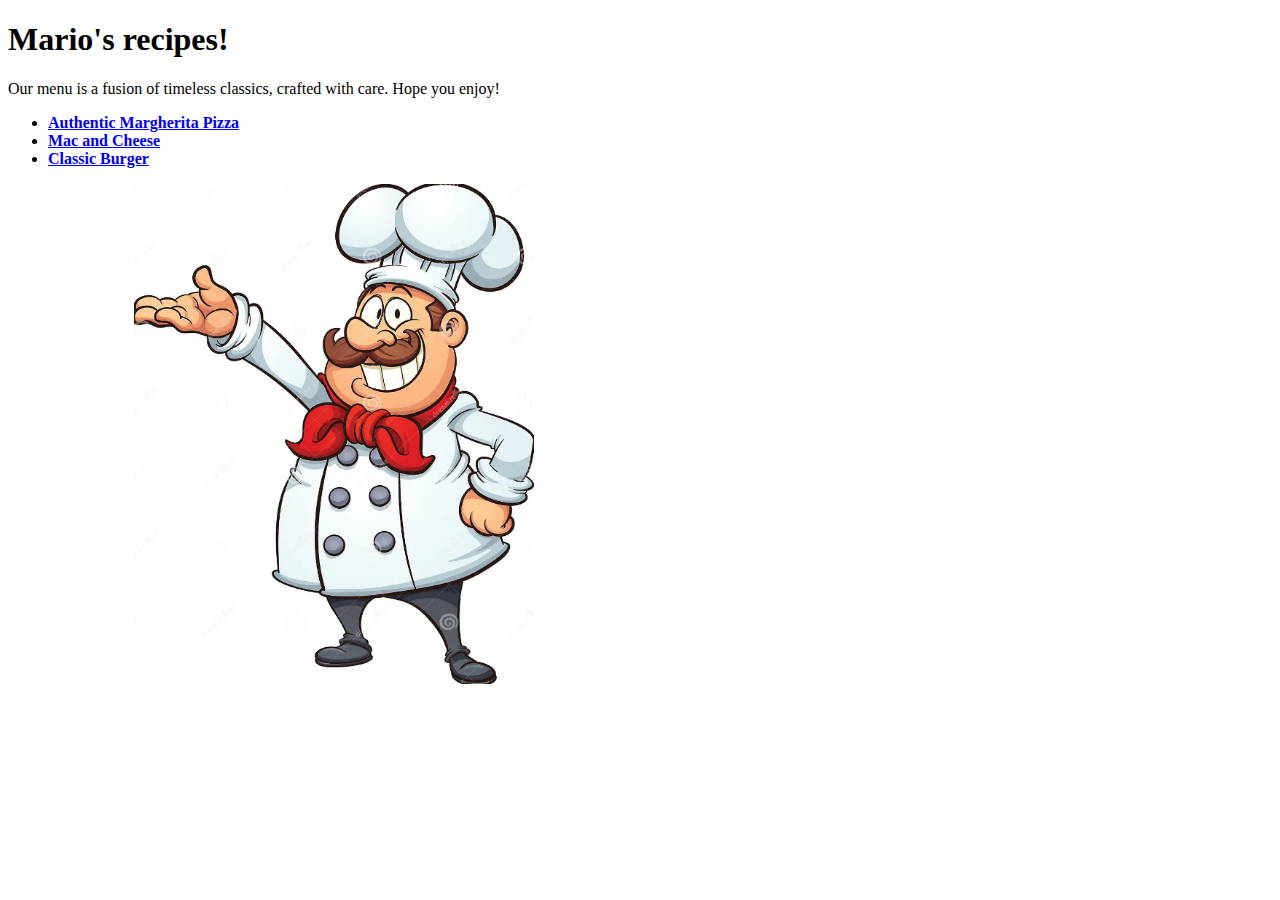
<file: index.html>
<!DOCTYPE html>
<html lang="en">
<head>
    <meta charset="utf-8">
    <title>Mario's Recipes</title>

    <!--Style the image-->
    <link rel="stylesheet" href="styles.css">
</head>

<body>
    <h1>Mario's recipes!</h1>
    <p>Our menu is a fusion of timeless classics, crafted with care. Hope you enjoy!</p>
    
    
    <ul>
        <li><a href="recipes/margherita-pizza.html"><strong>Authentic Margherita Pizza</strong></a></li>
        <li><a href="recipes/mac-and-cheese.html"><strong>Mac and Cheese</strong></a></li>
        <li><a href="recipes/classic-burger.html"><strong>Classic Burger</strong></a></li>
    </ul>
   
   <!--Make the image bigger-->
    <img src="images/chefpicture.png" alt="Picture of Chef Mario" style="width: 400px; height:500px">
    
</body>
</html>
</file>
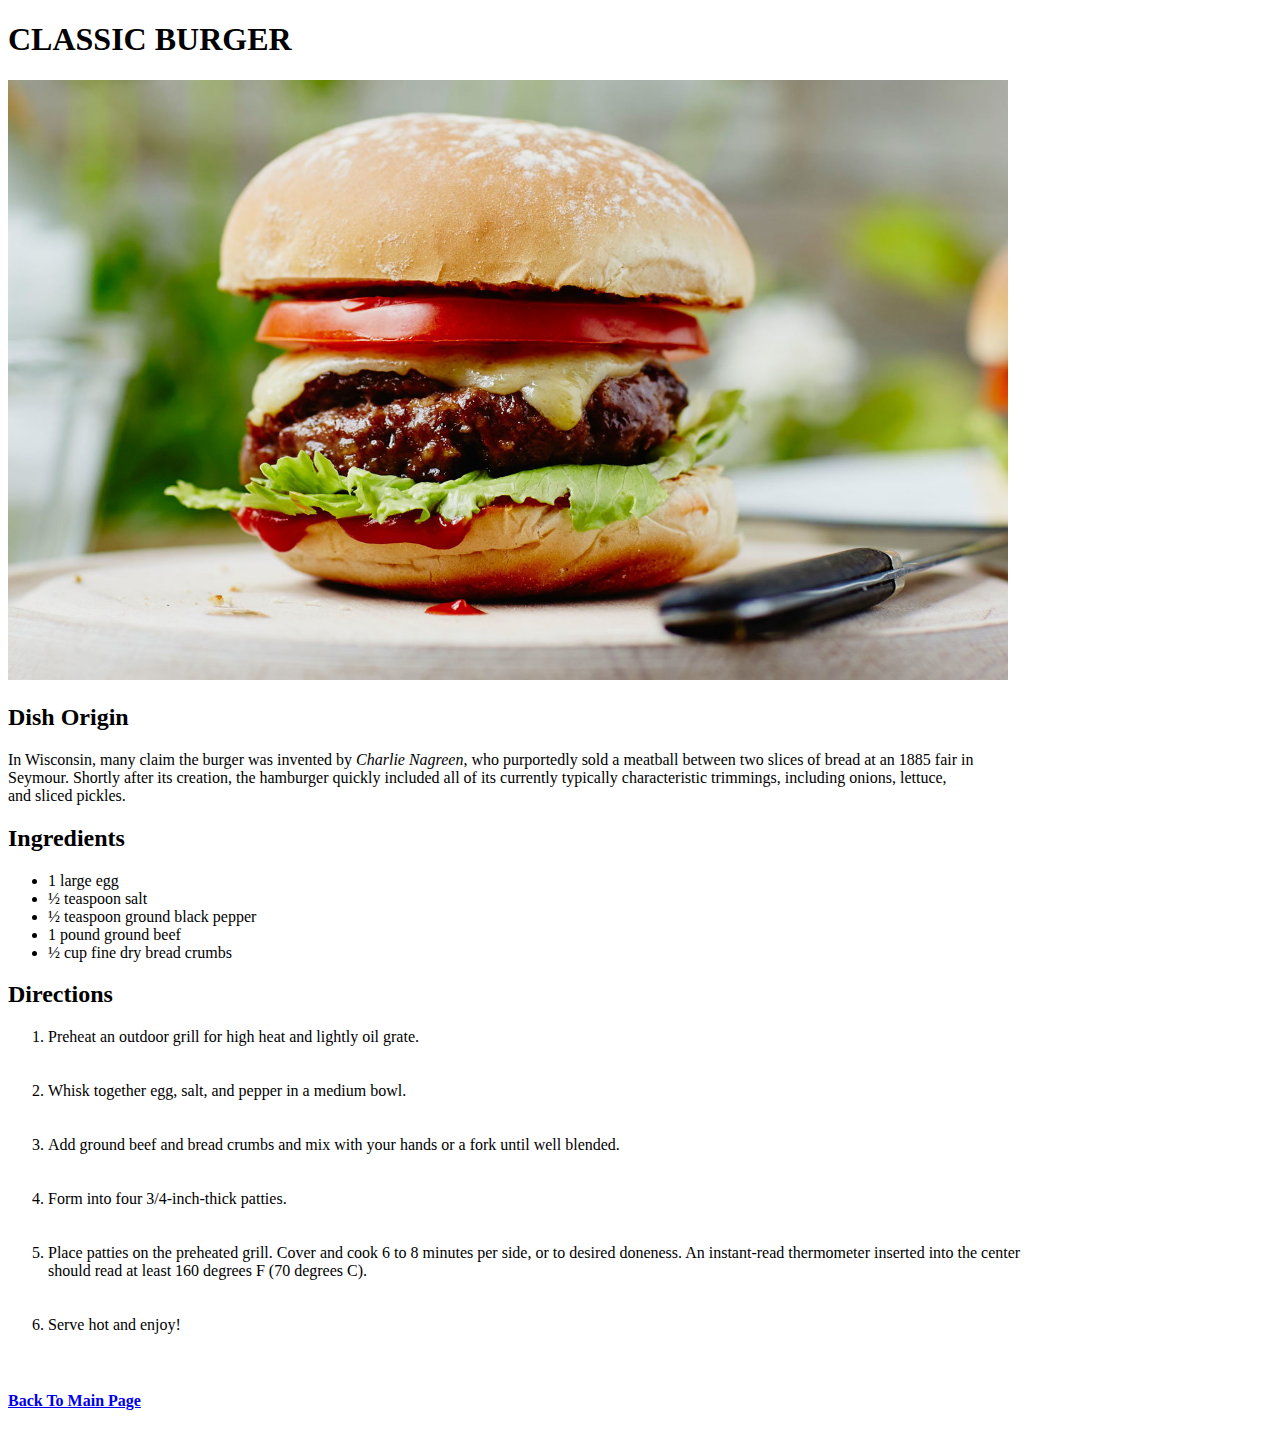
<file: recipes/classic-burger.html>
<!DOCTYPE html>
<html lang="en">
  <head>
    <meta charset="UTF-8">
    <meta name="viewport" content="width=device-width, initial-scale=1.0">
    <title>Classic Burger</title>
  </head>
  <body>
    <h1>CLASSIC BURGER</h1>

    <img src="../images/burger.jpg" alt="Picture of a beef burger" style="height: 600px; width: 1000px;">

    <h2>Dish Origin</h2>
    <p>In Wisconsin, many claim the burger was invented by <em>Charlie Nagreen</em>, who purportedly sold a meatball between two slices of bread at an 1885 fair in<br>Seymour.
      Shortly after its creation, the hamburger quickly included all of its currently typically characteristic trimmings, including onions, lettuce,<br>and sliced pickles.</p>

    <h2>Ingredients</h2>
    <ul>
      <li>1 large egg</li>
      <li>½ teaspoon salt</li>
      <li>½ teaspoon ground black pepper</li>
      <li>1 pound ground beef</li>
      <li>½ cup fine dry bread crumbs</li>
    </ul>

    <h2>Directions</h2>
    <ol>
      <div style="white-space: pre;"><li>Preheat an outdoor grill for high heat and lightly oil grate.</li>
      <li>Whisk together egg, salt, and pepper in a medium bowl.</li>
      <li>Add ground beef and bread crumbs and mix with your hands or a fork until well blended.</li>
      <li>Form into four 3/4-inch-thick patties.</li>
      <li>Place patties on the preheated grill. Cover and cook 6 to 8 minutes per side, or to desired doneness. An instant-read thermometer inserted into the center<br>should read at least 160 degrees F (70 degrees C).</li>
      <li>Serve hot and enjoy!</li>
    </ol>
     
  </div>


    <a href="../index.html"><h4>Back To Main Page</h4></a>
  </body>
</html>
</file>
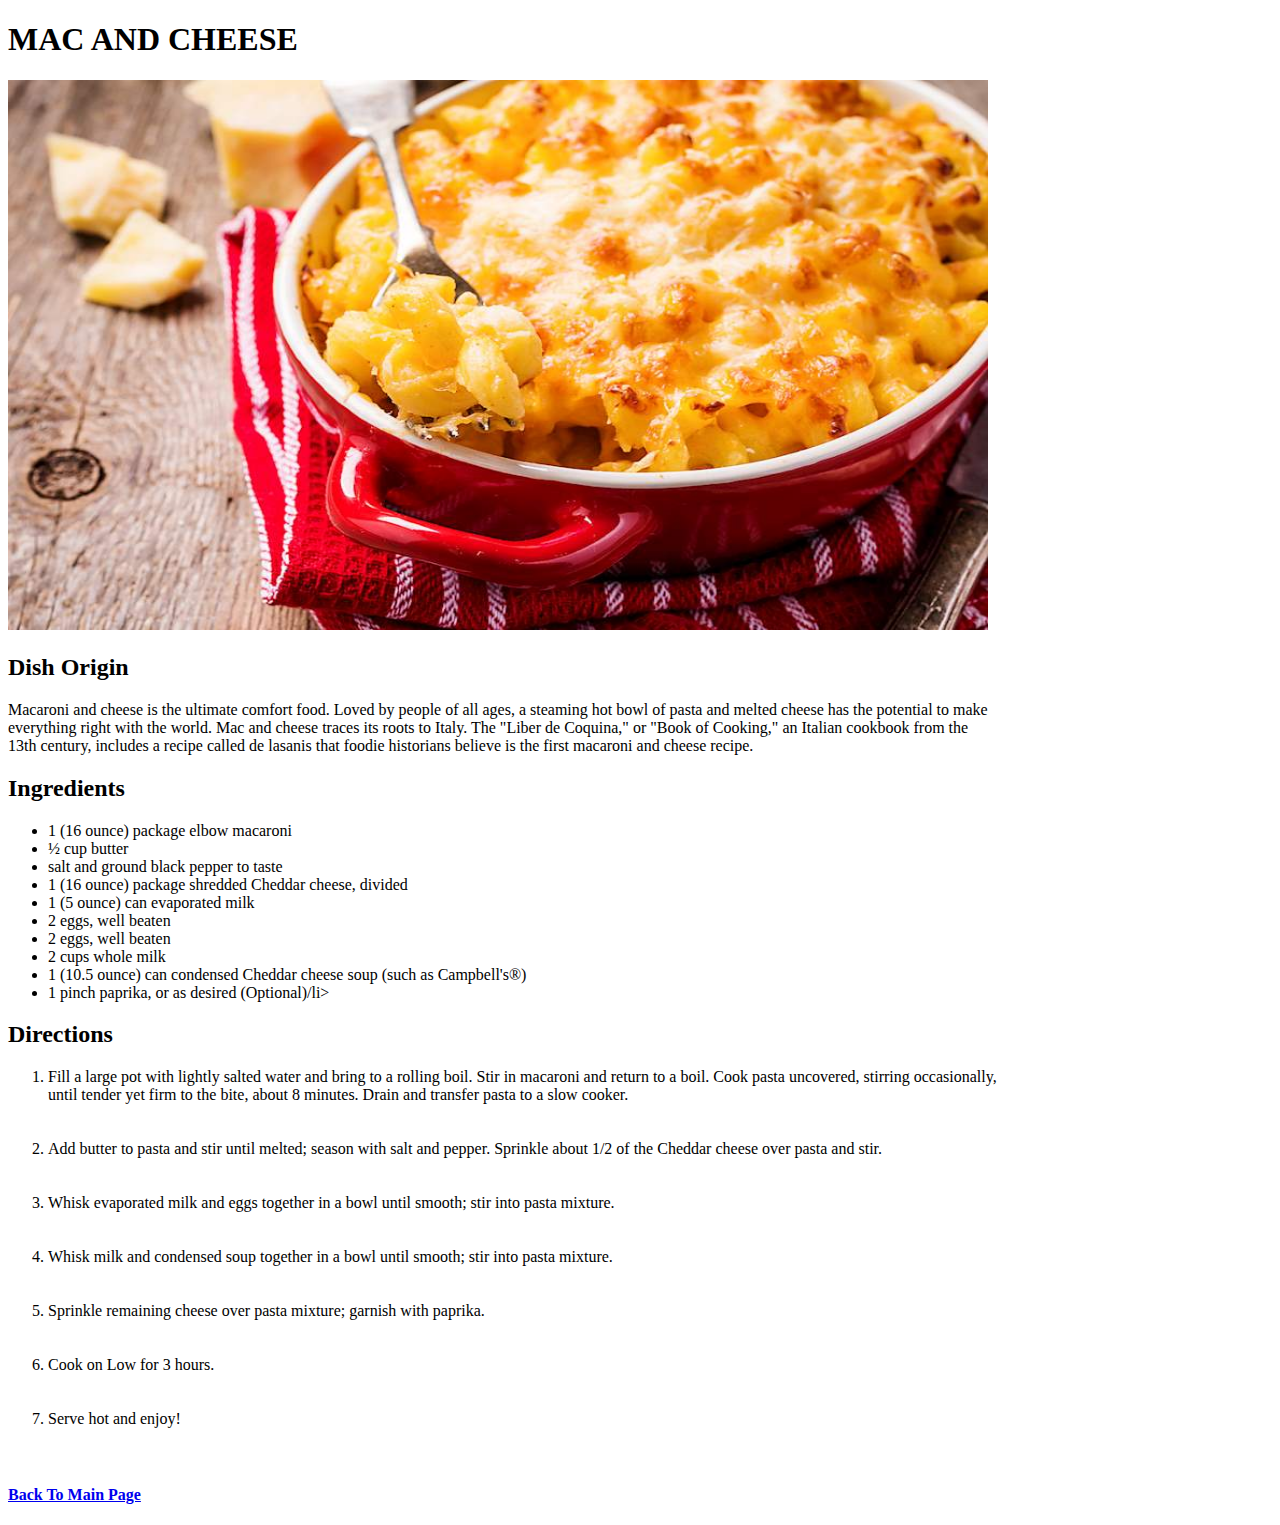
<file: recipes/mac-and-cheese.html>
<!DOCTYPE html>
<html lang="en">
  <head>
    <meta charset="UTF-8">
    <meta name="viewport" content="width=device-width, initial-scale=1.0">
    <title>Mac and Cheese</title>
  </head>

  <body>

    <h1>MAC AND CHEESE</h1>

    <img src="../images/macandcheese.jpg" alt="Picture of a Mac and Cheese dish" style="height: 550px; width: 980px;">

    <h2>Dish Origin</h2>
    <p>Macaroni and cheese is the ultimate comfort food. Loved by people of all ages, a steaming hot bowl of pasta and melted cheese has the potential to make<br>
    everything right with the world. Mac and cheese traces its roots to Italy. The "Liber de Coquina," or "Book of Cooking," an Italian cookbook from the<br>
    13th century, includes a recipe called de lasanis that foodie historians believe is the first macaroni and cheese recipe.</p>

    <h2>Ingredients</h2>
    <ul>
     <li>1 (16 ounce) package elbow macaroni</li>
      <li>½ cup butter</li>
      <li>salt and ground black pepper to taste</li>
      <li>1 (16 ounce) package shredded Cheddar cheese, divided</li>
      <li>1 (5 ounce) can evaporated milk</li>
      <li>2 eggs, well beaten</li>
      <li>2 eggs, well beaten</li>
      <li>2 cups whole milk</li>
      <li>1 (10.5 ounce) can condensed Cheddar cheese soup (such as Campbell's®)</li>
      <li>1 pinch paprika, or as desired (Optional)/li>
    </ul>
    
    <h2>Directions</h2>
    <ol>
      <div style="white-space: pre;"><li>Fill a large pot with lightly salted water and bring to a rolling boil. Stir in macaroni and return to a boil. Cook pasta uncovered, stirring occasionally,<br>until tender yet firm to the bite, about 8 minutes. Drain and transfer pasta to a slow cooker.</li>
      <li>Add butter to pasta and stir until melted; season with salt and pepper. Sprinkle about 1/2 of the Cheddar cheese over pasta and stir.</li>
      <li>Whisk evaporated milk and eggs together in a bowl until smooth; stir into pasta mixture.</li>
      <li>Whisk milk and condensed soup together in a bowl until smooth; stir into pasta mixture.</li>
      <li>Sprinkle remaining cheese over pasta mixture; garnish with paprika.</li>
      <li>Cook on Low for 3 hours.</li>
      <li>Serve hot and enjoy!</li>
    </ol>
    </div>

    <a href="../index.html"><h4>Back To Main Page</h4></a>
  </body>
</html>
</file>
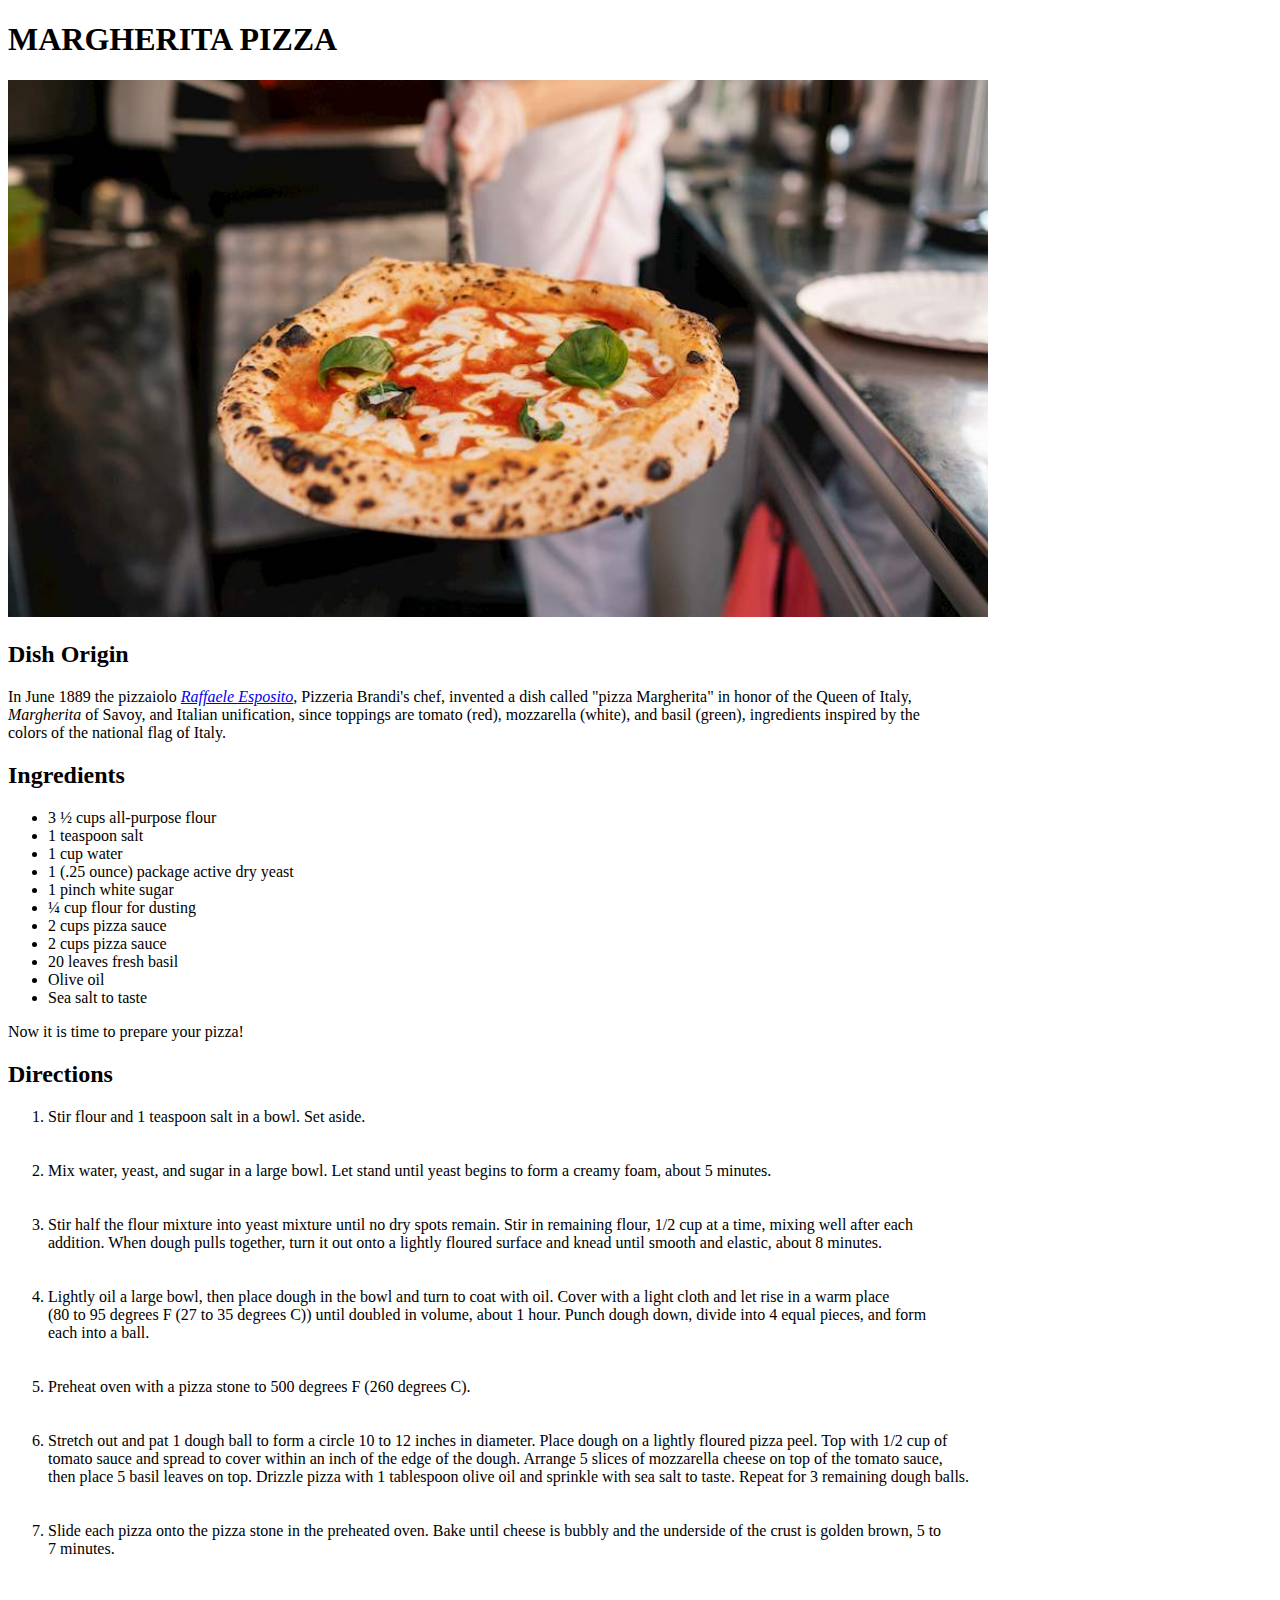
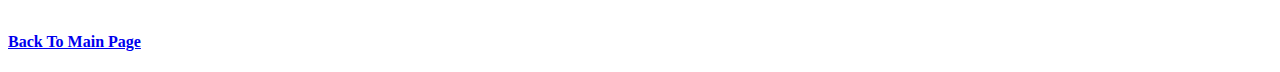
<file: recipes/margherita-pizza.html>
<!DOCTYPE html>
<html lang="en">
    <head>
        <meta charset="utf-8">
        <title>Margherita Pizza</title>
        
    </head>

    <body>
        
        <h1>MARGHERITA PIZZA</h1>

        <img src="../images/margherita-pizza.png" alt="Margherita Pizza Picture" style="width: 980px;">

        <!--Website to be viewed on full screen mode-->

        <h2>Dish Origin</h2>
        <p>In June 1889 the pizzaiolo <em><a href="https://en.wikipedia.org/wiki/Raffaele_Esposito" target="_blank" rel="noopener noreferrer"> Raffaele Esposito</a></em>, Pizzeria Brandi's chef, invented a dish called "pizza Margherita" in honor of the Queen of Italy,<br>
        <em>Margherita</em> of Savoy, and Italian unification, since toppings are tomato (red), mozzarella (white), and basil (green), ingredients inspired by the<br>
        colors of the national flag of Italy.</p>

        <h2>Ingredients</h2>
        <ul>
            <li>3 ½ cups all-purpose flour</li>
            <li>1 teaspoon salt</li>
            <li>1 cup water</li>
            <li>1 (.25 ounce) package active dry yeast</li>
            <li>1 pinch white sugar</li>
            <li>¼ cup flour for dusting</li>
            <li>2 cups pizza sauce</li>
            <li>2 cups pizza sauce</li>
            <li>20 leaves fresh basil</li>
            <li>Olive oil</li>
            <li>Sea salt to taste</li> 
        </ul>
        <p>Now it is time to prepare your pizza!</p>

        <!--Acknowledge of excessive use of the Break element to make website look cleaner on full screen mode-->
        
          <h2>Directions</h2>
            <ol>
            <div style="white-space: pre;"><li>Stir flour and 1 teaspoon salt in a bowl. Set aside.</li>
            <li>Mix water, yeast, and sugar in a large bowl. Let stand until yeast begins to form a creamy foam, about 5 minutes.</li>
            <li>Stir half the flour mixture into yeast mixture until no dry spots remain. Stir in remaining flour, 1/2 cup at a time, mixing well after each<br>addition. When dough pulls together, turn it out onto a lightly floured surface and knead until smooth and elastic, about 8 minutes.</li>
            <li>Lightly oil a large bowl, then place dough in the bowl and turn to coat with oil. Cover with a light cloth and let rise in a warm place<br>(80 to 95 degrees F (27 to 35 degrees C)) until doubled in volume, about 1 hour. Punch dough down, divide into 4 equal pieces, and form<br>each into a ball.</li>
            <li>Preheat oven with a pizza stone to 500 degrees F (260 degrees C).</li>
            <li>Stretch out and pat 1 dough ball to form a circle 10 to 12 inches in diameter. Place dough on a lightly floured pizza peel. Top with 1/2 cup of<br>tomato sauce and spread to cover within an inch of the edge of the dough. Arrange 5 slices of mozzarella cheese on top of the tomato sauce,<br>then place 5 basil leaves on top. Drizzle pizza with 1 tablespoon olive oil and sprinkle with sea salt to taste. Repeat for 3 remaining dough balls.</li>
            <li>Slide each pizza onto the pizza stone in the preheated oven. Bake until cheese is bubbly and the underside of the crust is golden brown, 5 to<br>7 minutes.</li>
           
        </ol>
        </div>
        
        <a href="../index.html"><h4>Back To Main Page</h4></a>
    </body>
</html>
</file>
<file: styles.css>
img {
    display: block;
    margin-left: 10%;
    margin-right: 0%;
    margin-top: 0%;
    margin-bottom: 10%;
}
</file>
